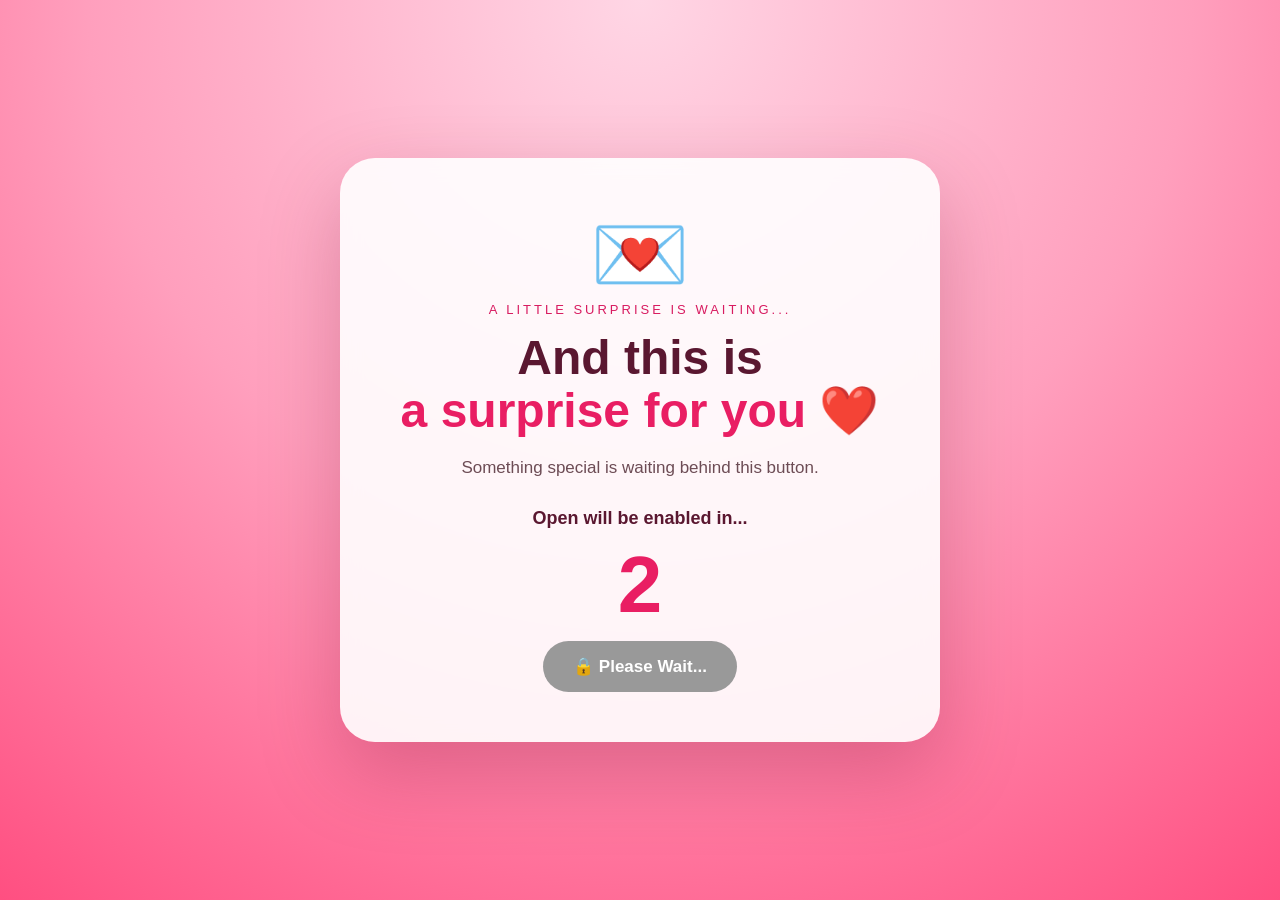
<file: index.html>
<!DOCTYPE html>
<html lang="en">
<head>
    <meta charset="UTF-8">
    <meta name="viewport" content="width=device-width, initial-scale=1.0">
    <title>A Surprise For You ❤️</title>
    <link rel="stylesheet" href="style.css">
</head>

<body class="opening-page">

    <div class="floating-hearts">
        <span>❤️</span>
        <span>💗</span>
        <span>💕</span>
        <span>✨</span>
        <span>💖</span>
        <span>🌸</span>
    </div>

    <main class="opening-card">

        <div class="envelope">💌</div>

        <p class="small-text">A little surprise is waiting...</p>

        <h1>
            And this is<br>
            <span>a surprise for you ❤️</span>
        </h1>

        <p class="opening-message">
            Something special is waiting behind this button.
        </p>

        <h2>Open will be enabled in...</h2>

        <div id="countdown" class="countdown">3</div>

        <button id="openButton" class="main-button" disabled>
            🔒 Please Wait...
        </button>

    </main>

    <script src="script.js"></script>
</body>
</html>
</file>
<file: style.css>
* {
    margin: 0;
    padding: 0;
    box-sizing: border-box;
}

html {
    scroll-behavior: smooth;
}

body {
    font-family: Arial, Helvetica, sans-serif;
    overflow-x: hidden;
}

/* =========================
   COMMON
========================= */

.main-button {
    border: none;
    padding: 15px 30px;
    border-radius: 40px;

    background: linear-gradient(
        135deg,
        #ff1744,
        #ff4081,
        #e91e63
    );

    color: white;

    font-size: 17px;
    font-weight: bold;

    cursor: pointer;

    box-shadow:
        0 10px 30px rgba(255, 20, 70, 0.35);

    transition: 0.3s;
}

.main-button:hover {
    transform: scale(1.08);
}

.main-button:disabled {
    background: #999;
    cursor: not-allowed;
    box-shadow: none;
}

/* =========================
   FLOATING HEARTS
========================= */

.floating-hearts {
    position: fixed;

    width: 100%;
    height: 100%;

    pointer-events: none;

    overflow: hidden;

    z-index: 1;
}

.floating-hearts span {
    position: absolute;

    bottom: -50px;

    font-size: 25px;

    animation: floatUp 8s linear infinite;

    opacity: 0.7;
}

.floating-hearts span:nth-child(1) {
    left: 10%;
    animation-delay: 0s;
}

.floating-hearts span:nth-child(2) {
    left: 25%;
    animation-delay: 2s;
}

.floating-hearts span:nth-child(3) {
    left: 45%;
    animation-delay: 4s;
}

.floating-hearts span:nth-child(4) {
    left: 65%;
    animation-delay: 1s;
}

.floating-hearts span:nth-child(5) {
    left: 80%;
    animation-delay: 3s;
}

.floating-hearts span:nth-child(6) {
    left: 90%;
    animation-delay: 5s;
}

@keyframes floatUp {

    0% {
        transform: translateY(0) rotate(0deg);
        opacity: 0;
    }

    20% {
        opacity: 1;
    }

    100% {
        transform:
            translateY(-110vh)
            rotate(360deg);

        opacity: 0;
    }
}

/* =========================
   OPENING PAGE
========================= */

.opening-page {

    min-height: 100vh;

    display: flex;

    align-items: center;
    justify-content: center;

    text-align: center;

    background:
        radial-gradient(
            circle at top,
            #ffd6e5,
            #ff9fbd,
            #ff4f81
        );

    color: #5a1730;
}

.opening-card {

    position: relative;
    z-index: 5;

    width: 90%;
    max-width: 600px;

    padding: 50px 30px;

    border-radius: 35px;

    background: rgba(255,255,255,0.9);

    box-shadow:
        0 30px 80px rgba(120,0,40,0.25);

    backdrop-filter: blur(10px);
}

.envelope {

    font-size: 80px;

    animation:
        heartbeat 1.4s infinite;
}

.small-text,
.tiny-title {

    text-transform: uppercase;

    letter-spacing: 3px;

    font-size: 13px;

    color: #d81b60;

    margin-bottom: 15px;
}

.opening-card h1 {

    font-size: 48px;

    line-height: 1.1;

    margin-bottom: 20px;
}

.opening-card h1 span {

    color: #e91e63;
}

.opening-message {

    font-size: 17px;

    margin-bottom: 30px;

    color: #6d4c55;
}

.opening-card h2 {

    font-size: 18px;

    margin-bottom: 10px;
}

.countdown {

    font-size: 80px;

    font-weight: bold;

    color: #e91e63;

    margin: 10px;

    animation: heartbeat 1s infinite;
}

@keyframes heartbeat {

    0%, 100% {
        transform: scale(1);
    }

    50% {
        transform: scale(1.15);
    }
}

/* =========================
   BIRTHDAY PAGE
========================= */

.birthday-page {

    min-height: 100vh;

    text-align: center;

    padding: 50px 20px;

    background:
        linear-gradient(
            135deg,
            #fff0f5,
            #ffd1e0,
            #ff9fbd
        );

    color: #5a1730;
}

.birthday-container {

    position: relative;

    z-index: 5;

    max-width: 900px;

    margin: auto;
}

.birthday-title {

    font-size: 60px;

    color: #d81b60;

    margin-bottom: 30px;

    text-shadow:
        0 5px 20px rgba(216,27,96,0.2);
}

.heart-reveal {

    position: relative;

    width: 280px;
    height: 280px;

    margin: 30px auto;

    display: flex;

    align-items: center;
    justify-content: center;
}

.heart {

    position: absolute;

    font-size: 250px;

    z-index: 3;

    animation:
        heartBloom 2s forwards;
}

@keyframes heartBloom {

    0% {
        transform: scale(0);
        opacity: 1;
    }

    60% {
        transform: scale(1.2);
        opacity: 1;
    }

    100% {
        transform: scale(3);
        opacity: 0;
    }
}

.birthday-photo {

    width: 250px;
    height: 250px;

    object-fit: cover;

    border-radius: 50%;

    border: 8px solid white;

    box-shadow:
        0 20px 50px rgba(150,0,60,0.3);

    animation: photoAppear 2s ease;
}

@keyframes photoAppear {

    0% {
        transform: scale(0.2);
        opacity: 0;
    }

    100% {
        transform: scale(1);
        opacity: 1;
    }
}

.birthday-text {

    max-width: 600px;

    margin: 20px auto;

    font-size: 20px;

    line-height: 1.7;
}

.cake {

    font-size: 80px;

    margin: 20px;

    animation:
        cakeBounce 1.5s infinite;
}

@keyframes cakeBounce {

    0%, 100% {
        transform: translateY(0);
    }

    50% {
        transform: translateY(-12px);
    }
}

.wish-text {

    color: #e91e63;

    margin-bottom: 30px;
}

/* =========================
   MEMORIES PAGE
========================= */

.memories-page {

    min-height: 100vh;

    text-align: center;

    background:
        linear-gradient(
            180deg,
            #fff0f5,
            #ffb6cf,
            #ff6f9d
        );

    color: #5a1730;
}

.memory-section {

    position: relative;

    padding-top: 60px;

    overflow: hidden;
}

.memory-title {

    font-size: 55px;

    color: #c2185b;

    margin-bottom: 10px;
}

.memory-subtitle {

    font-size: 18px;

    margin-bottom: 40px;
}

.pink-wave {

    height: 80px;

    background: #c2185b;
}

.top-wave {

    border-radius:
        50% 50% 0 0 /
        100% 100% 0 0;
}

.bottom-wave {

    border-radius:
        0 0 50% 50% /
        0 0 100% 100%;
}

.photo-reel {

    width: 100%;

    overflow: hidden;

    background: #c2185b;

    padding: 40px 0;
}

.photo-track {

    display: flex;

    width: max-content;

    gap: 25px;

    animation:
        movePhotos 25s linear infinite;
}

@keyframes movePhotos {

    from {
        transform: translateX(0);
    }

    to {
        transform: translateX(-50%);
    }
}

.memory-card {

    width: 280px;
    height: 360px;

    flex-shrink: 0;

    border-radius: 25px;

    overflow: hidden;

    border: 6px solid white;

    box-shadow:
        0 15px 30px rgba(0,0,0,0.3);

    background: white;
}

.memory-card img {

    width: 100%;
    height: 100%;

    object-fit: cover;

    display: block;

    transition: 0.4s;
}

.memory-card:hover img {

    transform: scale(1.08);
}

.memory-ending {

    font-size: 20px;

    padding: 35px 20px 20px;
}

/* =========================
   FINAL PAGE
========================= */

.final-page {

    min-height: 100vh;

    background:
        radial-gradient(
            circle at top,
            #fff0f5,
            #ffb3c9,
            #ff4d7d
        );

    text-align: center;

    color: #57142e;

    padding: 60px 20px;
}

.final-container {

    position: relative;

    z-index: 5;

    max-width: 850px;

    margin: auto;
}

.final-title {

    font-size: 55px;

    color: #c2185b;

    margin-bottom: 30px;
}

.final-photo-container {

    margin: 30px auto;

}

.final-photo {

    width: 220px;
    height: 220px;

    object-fit: cover;

    border-radius: 50%;

    border: 8px solid white;

    box-shadow:
        0 20px 50px rgba(120,0,40,0.3);
}

.message-box {

    max-width: 700px;

    margin: 30px auto;

    padding: 35px;

    background: rgba(255,255,255,0.9);

    border-radius: 30px;

    box-shadow:
        0 15px 40px rgba(120,0,40,0.15);

    font-size: 20px;

    line-height: 1.8;

    min-height: 150px;
}

.funny-message {

    margin: 25px auto;

    padding: 25px;

    max-width: 600px;

    background: #ffe0eb;

    border-radius: 25px;

    font-size: 18px;

    font-weight: bold;
}

.success-message {

    color: #c2185b;

    margin-top: 30px;
}

.success-text {

    margin: 15px;

    line-height: 1.7;

    font-size: 18px;
}

.video-section {

    margin-top: 60px;

    padding: 40px 20px;

    background: rgba(255,255,255,0.85);

    border-radius: 30px;
}

.video-section h2 {

    font-size: 32px;

    color: #c2185b;

    margin-bottom: 10px;
}

.birthday-video {

    width: 100%;

    max-width: 700px;

    margin-top: 25px;

    border-radius: 20px;

    box-shadow:
        0 20px 50px rgba(100,0,40,0.3);
}

.final-happy {

    margin-top: 50px;

    font-size: 40px;

    color: #c2185b;

    animation: heartbeat 1.5s infinite;
}

/* =========================
   MOBILE
========================= */

@media (max-width: 600px) {

    .opening-card h1 {
        font-size: 36px;
    }

    .birthday-title {
        font-size: 42px;
    }

    .memory-title {
        font-size: 38px;
    }

    .final-title {
        font-size: 40px;
    }

    .memory-card {
        width: 230px;
        height: 300px;
    }

    .birthday-photo {
        width: 210px;
        height: 210px;
    }

    .heart-reveal {
        width: 230px;
        height: 230px;
    }

    .heart {
        font-size: 200px;
    }

    .final-happy {
        font-size: 30px;
    }
}
</file>
